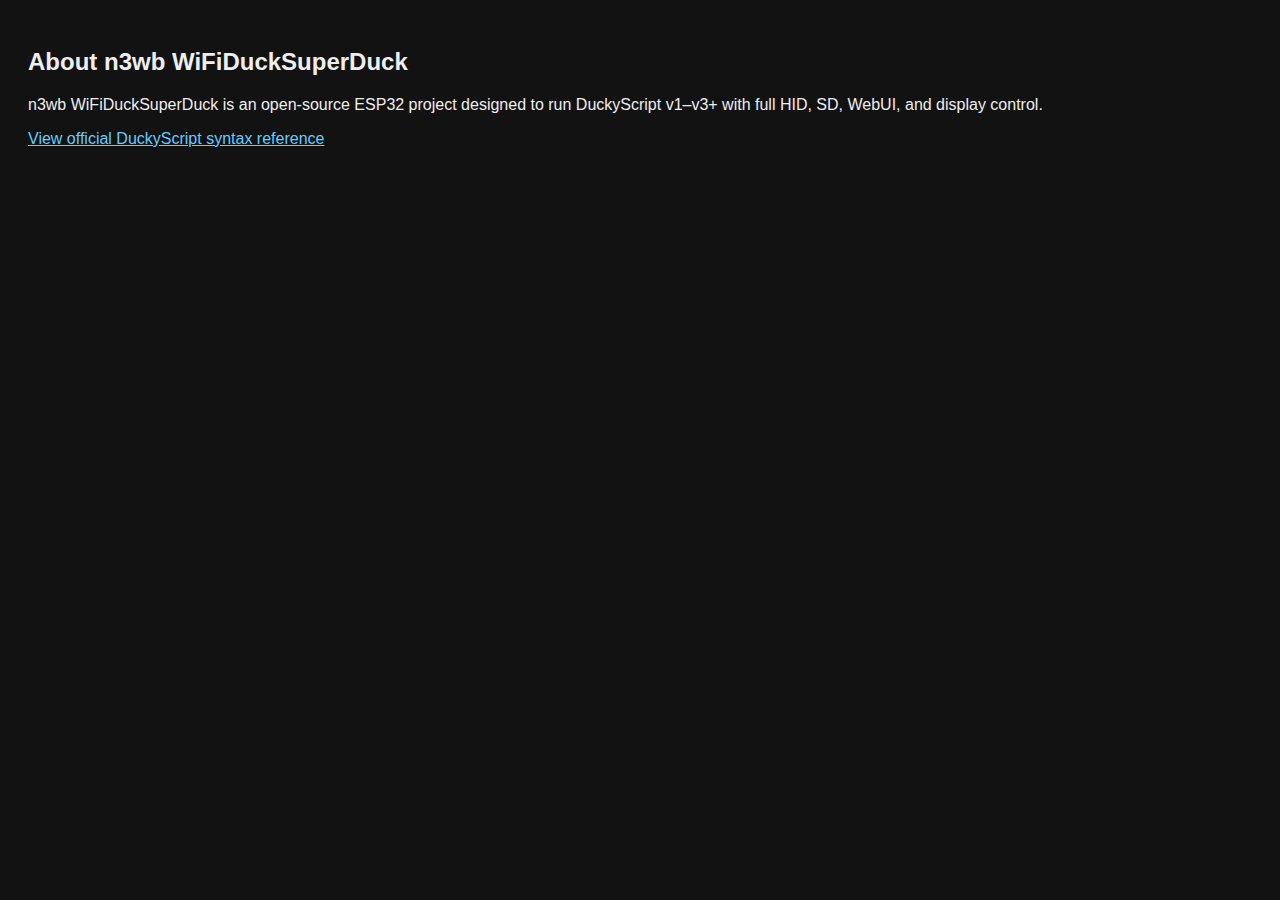
<file: src/webui/pages/about.html>
<!DOCTYPE html>
<html>
<head>
  <meta charset="UTF-8" />
  <title>About</title>
  <style>
    body {
      background-color: #121212;
      color: #eee;
      font-family: sans-serif;
      padding: 20px;
    }
    a { color: #6cf; }
  </style>
</head>
<body>
  <h2>About n3wb WiFiDuckSuperDuck</h2>
  <p>
    n3wb WiFiDuckSuperDuck is an open-source ESP32 project designed to run DuckyScript v1–v3+ with full HID, SD, WebUI, and display control.
  </p>
  <p>
    <a href="https://docs.hak5.org/hak5-usb-rubber-ducky/duckyscript-quick-reference/" target="_blank">
      View official DuckyScript syntax reference
    </a>
  </p>
</body>
</html>
</file>
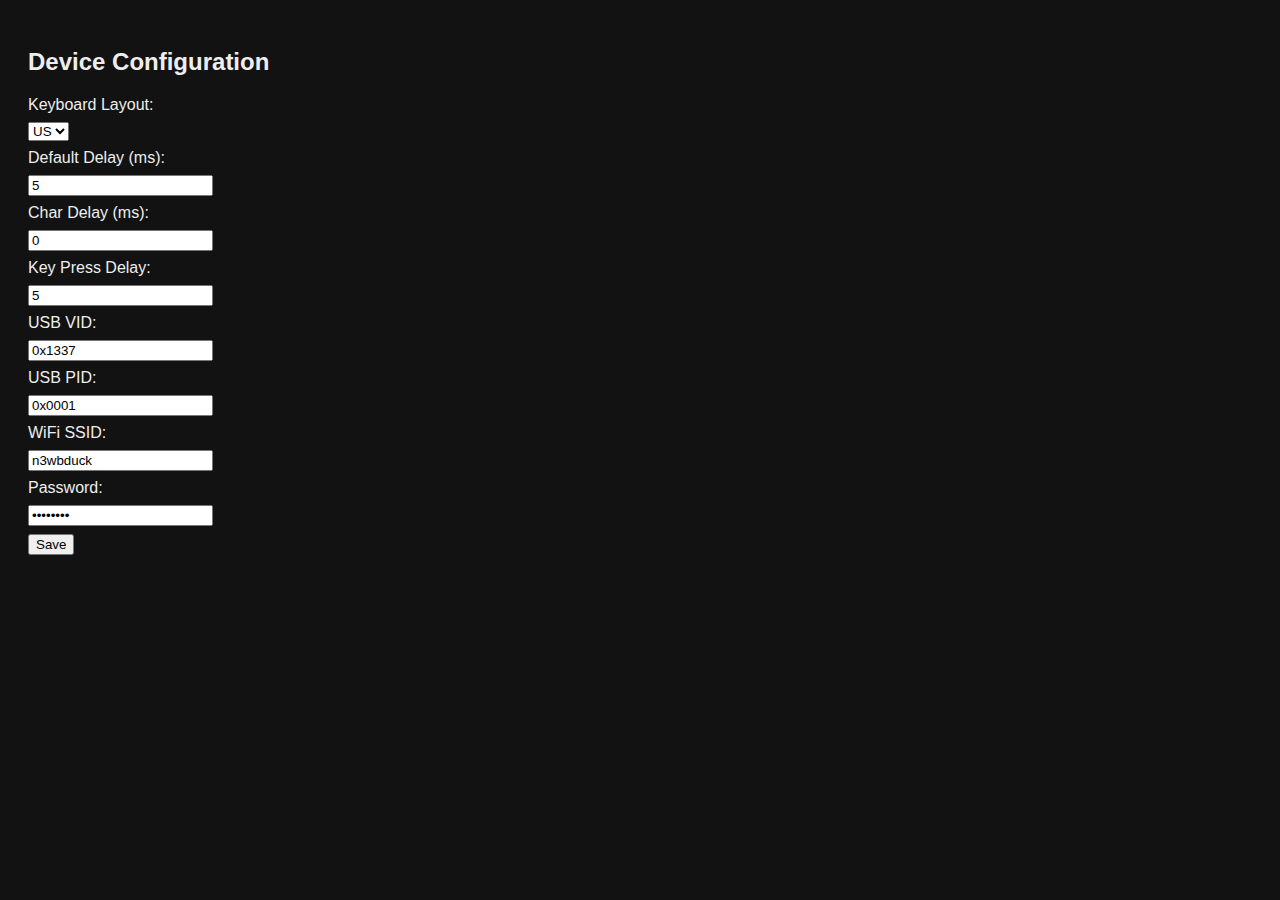
<file: src/webui/pages/config.html>
<!DOCTYPE html>
<html>
<head>
  <meta charset="UTF-8" />
  <title>Device Config</title>
  <style>
    body {
      background-color: #121212;
      color: #eee;
      font-family: sans-serif;
      padding: 20px;
    }
    label, input, select {
      display: block;
      margin: 8px 0;
    }
  </style>
</head>
<body>
  <h2>Device Configuration</h2>
  <form id="configForm">
    <label>Keyboard Layout:
      <select name="layout">
        <option>US</option>
        <option>UK</option>
        <option>DE</option>
        <option>FR</option>
      </select>
    </label>
    <label>Default Delay (ms): <input type="number" name="default_delay" value="5" /></label>
    <label>Char Delay (ms): <input type="number" name="char_delay" value="0" /></label>
    <label>Key Press Delay: <input type="number" name="key_press_delay" value="5" /></label>
    <label>USB VID: <input type="text" name="vid" value="0x1337" /></label>
    <label>USB PID: <input type="text" name="pid" value="0x0001" /></label>
    <label>WiFi SSID: <input type="text" name="ssid" value="n3wbduck" /></label>
    <label>Password: <input type="password" name="password" value="password" /></label>
    <button type="submit">Save</button>
  </form>
</body>
</html>
</file>
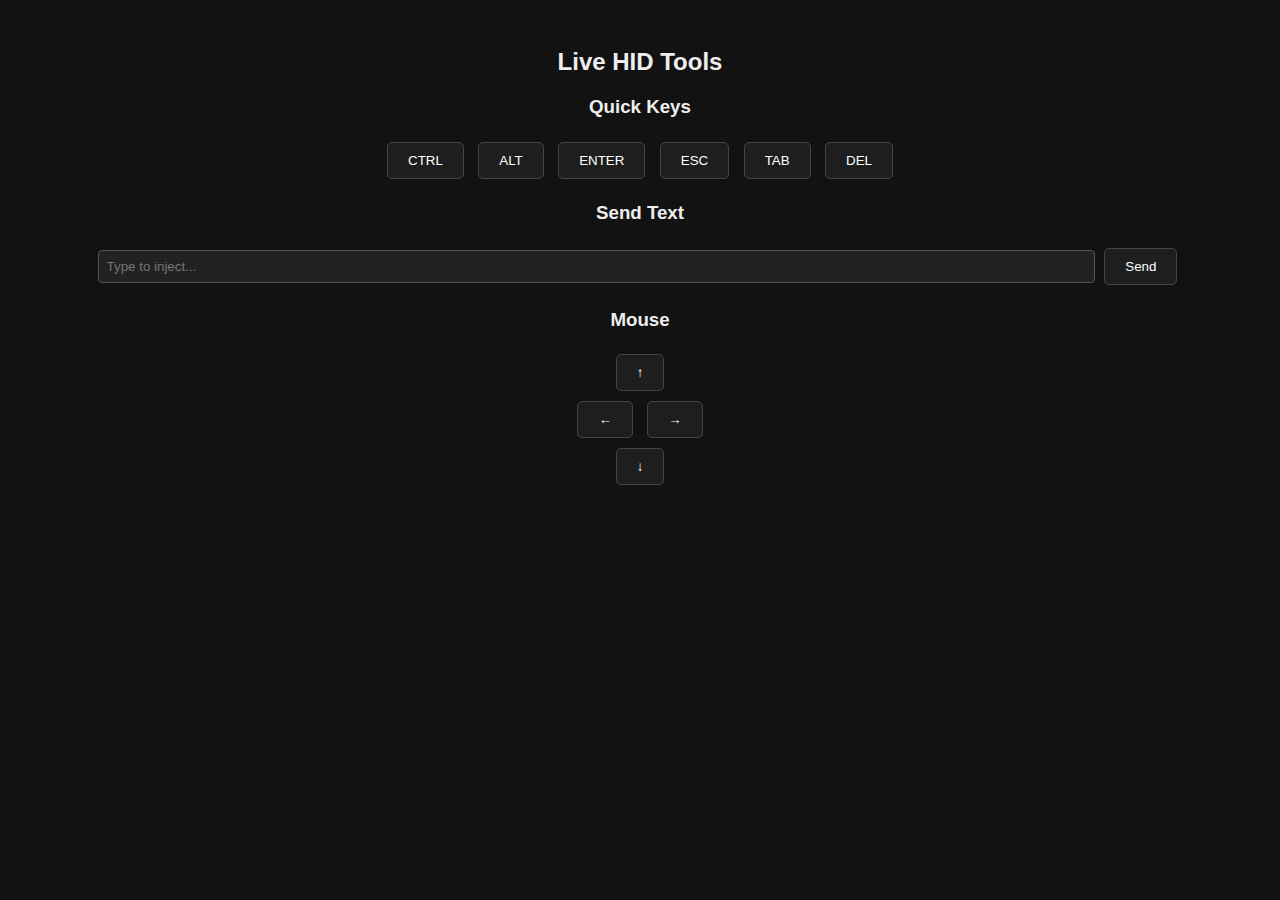
<file: src/webui/pages/live.html>
<!DOCTYPE html>
<html>
<head>
  <meta charset="UTF-8" />
  <title>Live Tools</title>
  <style>
    body {
      background: #121212;
      color: #eee;
      font-family: sans-serif;
      padding: 20px;
      text-align: center;
    }
    button {
      margin: 5px;
      padding: 10px 20px;
      background: #1e1e1e;
      color: #fff;
      border: 1px solid #444;
      border-radius: 5px;
    }
    input[type="text"] {
      width: 80%;
      padding: 8px;
      background: #222;
      color: #eee;
      border: 1px solid #555;
      border-radius: 4px;
    }
  </style>
</head>
<body>
  <h2>Live HID Tools</h2>

  <h3>Quick Keys</h3>
  <div>
    <button onclick="sendKey('CTRL')">CTRL</button>
    <button onclick="sendKey('ALT')">ALT</button>
    <button onclick="sendKey('ENTER')">ENTER</button>
    <button onclick="sendKey('ESC')">ESC</button>
    <button onclick="sendKey('TAB')">TAB</button>
    <button onclick="sendKey('DELETE')">DEL</button>
  </div>

  <h3>Send Text</h3>
  <input id="textInput" type="text" placeholder="Type to inject..." />
  <button onclick="sendText()">Send</button>

  <h3>Mouse</h3>
  <div>
    <button onclick="moveMouse(0,-10)">↑</button><br>
    <button onclick="moveMouse(-10,0)">←</button>
    <button onclick="moveMouse(10,0)">→</button><br>
    <button onclick="moveMouse(0,10)">↓</button>
  </div>

  <script>
    function sendKey(key) {
      fetch('/live/key', {
        method: 'POST',
        headers: { 'Content-Type': 'application/json' },
        body: JSON.stringify({ key })
      });
    }
    function sendText() {
      const text = document.getElementById("textInput").value;
      fetch('/live/text', {
        method: 'POST',
        headers: { 'Content-Type': 'application/json' },
        body: JSON.stringify({ text })
      });
    }
    function moveMouse(x, y) {
      fetch('/live/mouse', {
        method: 'POST',
        headers: { 'Content-Type': 'application/json' },
        body: JSON.stringify({ dx: x, dy: y })
      });
    }
  </script>
</body>
</html>
</file>
